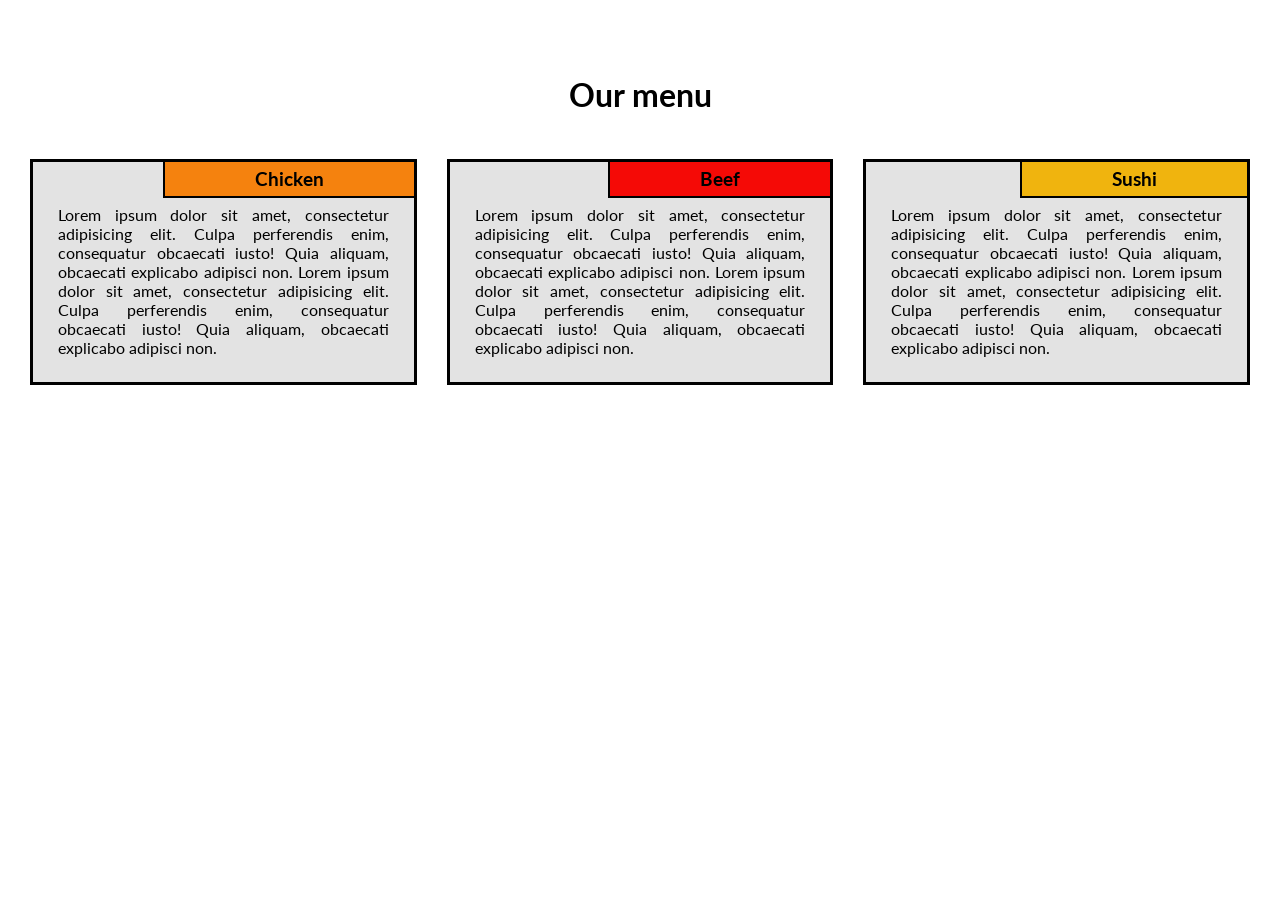
<file: site/index.html>
<!DOCTYPE html>
<html>
<head>
  <meta charset="utf-8">
  <meta name="viewport" content="width=device-width, initial-scale=1">
  <title>My Responsive Layout</title>
  <link href="https://fonts.googleapis.com/css?family=Lato" rel="stylesheet">
  <link href='css/style.css' rel='stylesheet' type='text/css'>
</head>
<body>
  <div class="container">
    <div class="row">

    <h1 class="menu-title">Our menu</h1>
      <div class="col-lg-4">
        <div class="item">
          <div class="item-title" id="title-one">
            <h3>Chicken</h3>
          </div>
          <p>
            Lorem ipsum dolor sit amet, consectetur adipisicing elit. Culpa perferendis enim, consequatur obcaecati iusto! Quia aliquam, obcaecati explicabo adipisci non. Lorem ipsum dolor sit amet, consectetur adipisicing elit. Culpa perferendis enim, consequatur obcaecati iusto! Quia aliquam, obcaecati explicabo adipisci non.
          </p>
        </div>
      </div>
      <div class="col-lg-4">
        <div class="item">
         <div class="item-title" id="title-two">
          <h3>Beef</h3>
        </div>
        <p>
          Lorem ipsum dolor sit amet, consectetur adipisicing elit. Culpa perferendis enim, consequatur obcaecati iusto! Quia aliquam, obcaecati explicabo adipisci non. Lorem ipsum dolor sit amet, consectetur adipisicing elit. Culpa perferendis enim, consequatur obcaecati iusto! Quia aliquam, obcaecati explicabo adipisci non.
        </p>
      </div>
    </div>
    <div class="col-lg-4 col-lg-tablet">
      <div class="item">
       <div class="item-title" id="title-three">
        <h3>Sushi</h3>
      </div>
      <p>
        Lorem ipsum dolor sit amet, consectetur adipisicing elit. Culpa perferendis enim, consequatur obcaecati iusto! Quia aliquam, obcaecati explicabo adipisci non. Lorem ipsum dolor sit amet, consectetur adipisicing elit. Culpa perferendis enim, consequatur obcaecati iusto! Quia aliquam, obcaecati explicabo adipisci non.
      </p>
    </div>
  </div>

</div>
</div>
</body>
</html>
</file>
<file: site/css/style.css>
*{
    box-sizing: border-box;
    margin:0;
    padding:0;
  }
  
  body{
    font-family: 'Lato', sans-serif;  
  }
  
  .row{
    width: 100%;
  }
  
  .menu-title{
    text-align: center;
    margin-bottom: 30px;
  }
  
  .container{
   position: relative;
   top:60px;
   margin: 15px; 
  }
  
  .item{
    position: relative;
    top: 0;
    background-color:#e3e3e3;
    margin: 15px;
    padding: 25px;
    border: 3px solid #000;
  }
  
  .item p{
    margin-top: 18px;
    text-align: justify;
    font-size:100%;
  }
  
  .item-title{
    position: absolute;
    top:0;
    right: 0px;
    background: green; 
    padding: 6px 90px;
    border-left: 2px solid #000;
    border-bottom: 2px solid #000;
  }
  
  #title-one {
    background-color: #f5820e;
  } 
  
  #title-two{
    background-color: #f50a06;
  }
  
  #title-three{
    background-color: #f0b40e;
  }
  
  /* Simple Responsive Framework. */
  /*------ Desktop ------*/
  @media (min-width: 992px){
    .col-lg-1, .col-lg-2, .col-lg-3, .col-lg-4, .col-lg-5, .col-lg-6, .col-lg-7, .col-lg-8, .col-lg-9, .col-lg-10, .col-lg-11, .col-lg-12 {
      float: left;  
    }
    .col-lg-1 {
      width: 8.33%;
    }
    .col-lg-2 {
      width: 16.66%;
    }
    .col-lg-3 {
      width: 25%;
    }
    .col-lg-4 {
      width: 33.33%;
    }
    .col-lg-5 {
      width: 41.66%;
    }
    .col-lg-6 {
      width: 50%;
    }
    .col-lg-7 {
      width: 58.33%;
    }
    .col-lg-8 {
      width: 66.66%;
    }
    .col-lg-9 {
      width: 74.99%;
    }
    .col-lg-10 {
      width: 83.33%;
    }
    .col-lg-11 {
      width: 91.66%;
    }
    .col-lg-12 {
      width: 100%;
    }
  
  }
  
  
  /*------ Tablet ------*/
  @media (min-width: 768px) and (max-width: 991px){
    .col-lg-4 {
      width: 50%;
      float: left;
    }
    .col-lg-tablet{
     width: 100%;
     float: left;
   }
  }
  
  
  /*------ Mobile ------*/
  @media (max-width: 767px){
    .col-lg-4{
      width: 100%;
      float: left;
    }
  }
</file>
